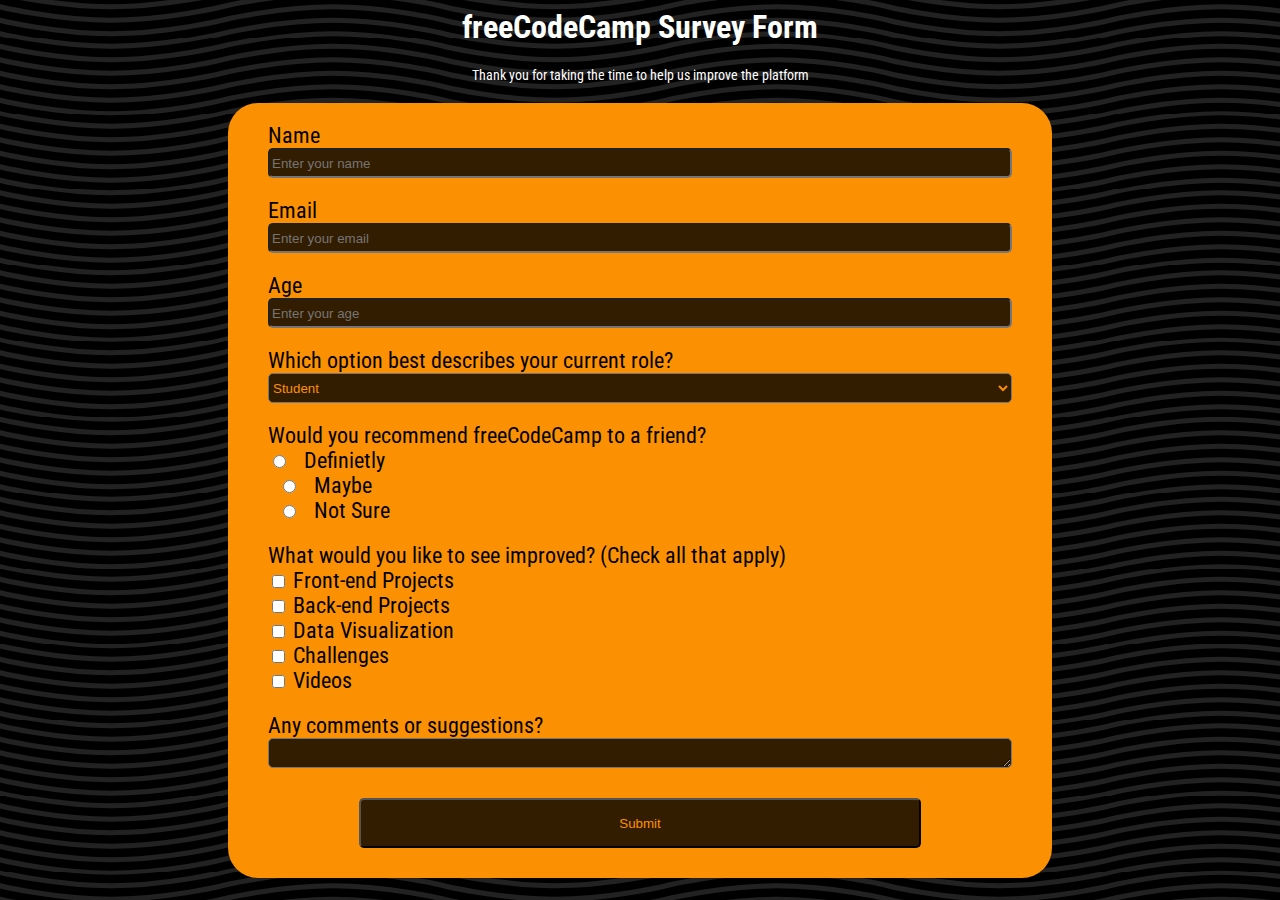
<file: survey-form/index.html>
<head>
    <link rel="stylesheet" href="style.css">
</head>

<header>
    <link href="https://fonts.googleapis.com/css2?family=Roboto+Condensed:ital,wght@0,700;1,700&display=swap" rel="stylesheet">
     <link href="https://fonts.googleapis.com/css2?family=Roboto+Condensed:ital,wght@0,300;0,700;1,700&display=swap" rel="stylesheet">
   </header>
   
   <body>
     <div id="head">
     <h1 id="title"> freeCodeCamp Survey Form </h1>
     <p id="description"> Thank you for taking the time to help us improve the platform<p>
     </div>
   <main>
     
     
     
     <form id="survey-form">
       
       <div class="form"id="name-div">
         <label for="name"id="name-label">Name</label><br>
         <input class= "text-box" type="text" id="name" placeholder="Enter your name"required>
       </div>
       <div class="form"id="email-div">
         <label for="email"id="email-label">Email</label><br>
         <input class= "text-box" type="email" id="email" placeholder="Enter your email"required>
       </div>
       <div  class="form"id="number-div">
         <label for="number"id="number-label">Age</label><br>
         <input class= "text-box" type="number" id="number"placeholder="Enter your age"min="14" max="50">
       </div>
       <div class="form" id="dropdown-div">
         <label>Which option best describes your current role?</label><br>
         <select id="dropdown">
           <option value="student">Student</option>
           <option value="full-time-job">Full Time Job</option>
           <option value="full-time-learner">Full Time Learner</option>
           <option value="prefer-not-to-say">Prefer not to Say</option>
           <option value="other">Other</option>
         </select>
      </div>
      <div class="form" id="radio-div">
       <label>Would you recommend freeCodeCamp to a friend?</label><br>
       <input type="radio"id="definitely" name="recommend" value="definitely">
       <label for="definitely">Definietly</label><br>
       <input type="radio"id="maybe" name="recommend" value="maybe">
       <label for="maybe">Maybe</label><br>
       <input type="radio" id="not-sure"name="recommend" value="not-sure">
       <label for="not-sure">Not Sure</label><br>
      </div>
      <div class="form" id="checkboxes-div"> 
       <label>What would you like to see improved? (Check all that apply)</label> <br>
       <input type="checkbox" id="Front-end-Projects" name="would" value="Front-end Projects">
       <label for="vehicle1"> Front-end Projects</label><br>
       <input type="checkbox" id="Back-end-Projects" name="would" value="Back-end Projects">
       <label for="Back-end-Projects"> Back-end Projects</label><br>
       <input type="checkbox" id="Data-Visualization" name="would" value="Data Visualization">
       <label for="Data-Visualization"> Data Visualization</label> <br>
       <input type="checkbox" id="Challengesn" name="would" value="Challenges">
       <label for="Challenges"> Challenges</label>  <br>
       <input type="checkbox" id="Videos" name="would" value="Videos">
       <label for="Videos"> Videos</label> <br>
      </div>
      <div class="form" id="textarea-div">     
       <label for="review">Any comments or suggestions?</label><br>
       <textarea id="review" name="review" rows="4" cols="50">
       </textarea>
      </div>  
    <div id="submit-div">
     <input  type="submit" id="submit">   
    </form>
     </div> 
     
     </main>
   </body>
</file>
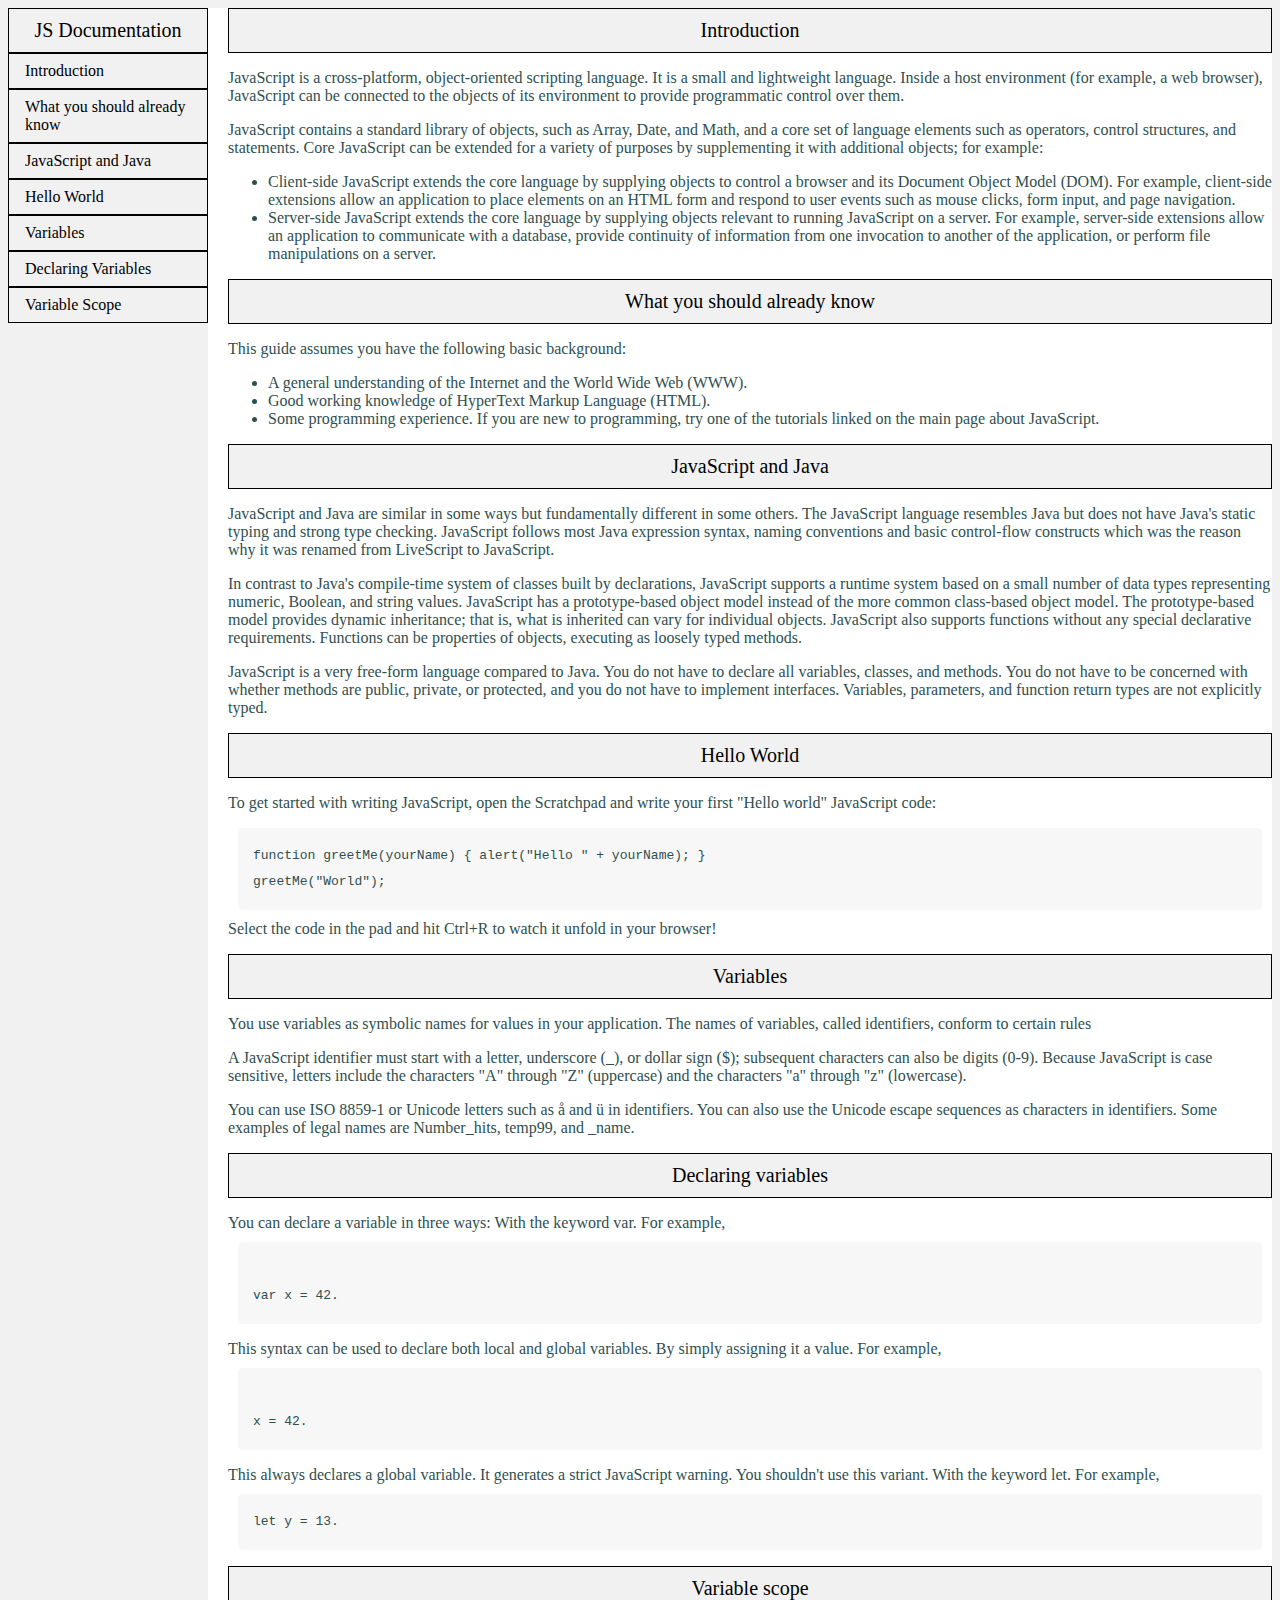
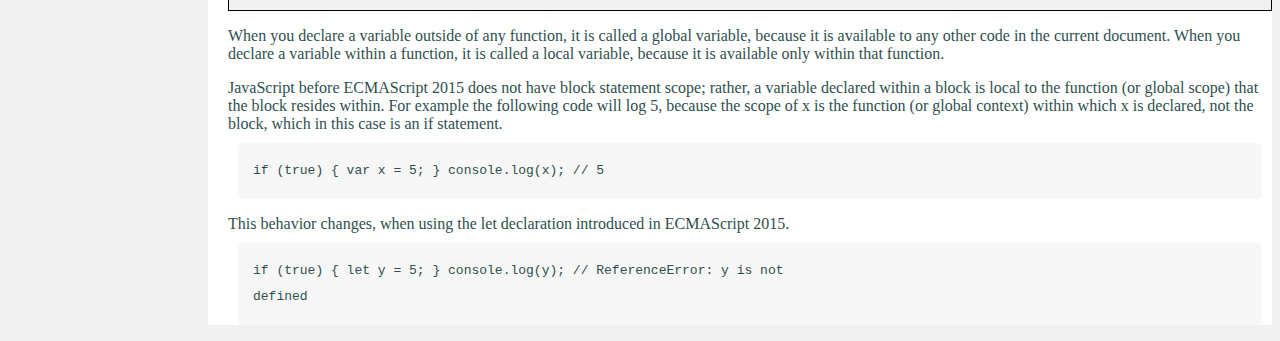
<file: technical-documentation/index.html>
<head>
    <link rel="stylesheet" href="style.css">
</head>

<body>
    <nav id="navbar">
        <header>JS Documentation</header>
        <ul id="navbar-ul">
            
            <li><a class = "nav-link" href="#introduction">Introduction</a></li>
            <li><a class = "nav-link"href="#what_you_should_already_know">What you should already know</a></li>
            <li><a class = "nav-link" href="#JavaScript_and_Java">JavaScript and Java</a></li>
            <li><a class = "nav-link" href="#Hello_world">Hello World</a></li>
            <li><a class = "nav-link" href="#Variables">Variables</a></li>
            <li><a class = "nav-link" href="#Declaring_variables">Declaring Variables</a></li>
            <li><a class = "nav-link" href="#Variable_scope">Variable Scope</a></li>

        </ul>

    </nav>
    


<main id="main-doc">

    <section class="main-section" id="introduction">
        <header>Introduction</header>
        <p> JavaScript is a cross-platform, object-oriented scripting language. It is a small and lightweight language. Inside a host environment (for example, a web browser), JavaScript can be connected to the objects of its environment to provide programmatic control over them.</p>
        <p>JavaScript contains a standard library of objects, such as Array, Date, and Math, and a core set of language elements such as operators, control structures, and statements. Core JavaScript can be extended for a variety of purposes by supplementing it with additional objects; for example:</p>
        <ul>
            <li>Client-side JavaScript extends the core language by supplying objects to control a browser and its Document Object Model (DOM). For example, client-side extensions allow an application to place elements on an HTML form and respond to user events such as mouse clicks, form input, and page navigation.</li>
            <li>Server-side JavaScript extends the core language by supplying objects relevant to running JavaScript on a server. For example, server-side extensions allow an application to communicate with a database, provide continuity of information from one invocation to another of the application, or perform file manipulations on a server.</li>
        </ul>
    </section>

    <section class="main-section" id="what_you_should_already_know">
        <header>What you should already know</header>
        <p> This guide assumes you have the following basic background:</p>
        <ul>
            <li>A general understanding of the Internet and the World Wide Web (WWW).</li>
            <li>Good working knowledge of HyperText Markup Language (HTML).</li>
            <li>Some programming experience. If you are new to programming, try one of the tutorials linked on the main page about JavaScript.</li>
        
        </ul>
    </section>

    <section class="main-section" id="JavaScript_and_Java">
        <header>JavaScript and Java</header>
        <p>JavaScript and Java are similar in some ways but fundamentally different in some others. The JavaScript language resembles Java but does not have Java's static typing and strong type checking. JavaScript follows most Java expression syntax, naming conventions and basic control-flow constructs which was the reason why it was renamed from LiveScript to JavaScript.</p>
        <p>In contrast to Java's compile-time system of classes built by declarations, JavaScript supports a runtime system based on a small number of data types representing numeric, Boolean, and string values. JavaScript has a prototype-based object model instead of the more common class-based object model. The prototype-based model provides dynamic inheritance; that is, what is inherited can vary for individual objects. JavaScript also supports functions without any special declarative requirements. Functions can be properties of objects, executing as loosely typed methods.</p>
        <p>JavaScript is a very free-form language compared to Java. You do not have to declare all variables, classes, and methods. You do not have to be concerned with whether methods are public, private, or protected, and you do not have to implement interfaces. Variables, parameters, and function return types are not explicitly typed.</p>
    </section>

    <section class="main-section" id="Hello_world">
        <header>Hello World</header>
        <p>To get started with writing JavaScript, open the Scratchpad and write your first "Hello world" JavaScript code:</p>

        <p><code>function greetMe(yourName) { alert("Hello " + yourName); }
            greetMe("World");</code>Select the code in the pad and hit Ctrl+R to watch it unfold in your browser!</p>
    </section>

    <section class="main-section" id="Variables">
        <header>Variables</header>
        <p>You use variables as symbolic names for values in your application. The names of variables, called identifiers, conform to certain rules</p>
        <p>A JavaScript identifier must start with a letter, underscore (_), or dollar sign ($); subsequent characters can also be digits (0-9). Because JavaScript is case sensitive, letters include the characters "A" through "Z" (uppercase) and the characters "a" through "z" (lowercase).</p>
        <p>You can use ISO 8859-1 or Unicode letters such as å and ü in identifiers. You can also use the Unicode escape sequences as characters in identifiers. Some examples of legal names are Number_hits, temp99, and _name.</p>

   
    </section>

    <section class="main-section" id="Declaring_variables">
        <header>Declaring variables</header>
        <p>You can declare a variable in three ways:
            With the keyword var. For example,
            <code>
                var x = 42.
            </code>
        </p>
        <p>This syntax can be used to declare both local and global variables.

            By simply assigning it a value. For example,
            <code>
                x = 42.
            </code></p>
        <p>This always declares a global variable. It generates a strict JavaScript warning. You shouldn't use this variant.

            With the keyword let. For example,<code>let y = 13.</code></p>

         <p></p>   
        
    </section>
    
    <section class="main-section" id="Variable_scope">
        <header>Variable scope</header>
      <p>When you declare a variable outside of any function, it is called a global variable, because it is available to any other code in the current document. When you declare a variable within a function, it is called a local variable, because it is available only within that function.</p>
       <p>JavaScript before ECMAScript 2015 does not have block statement scope; rather, a variable declared within a block is local to the function (or global scope) that the block resides within. For example the following code will log 5, because the scope of x is the function (or global context) within which x is declared, not the block, which in this case is an if statement. <code>if (true) { var x = 5; } console.log(x); // 5</code></p>
        <p>This behavior changes, when using the let declaration introduced in ECMAScript 2015.
            <code>if (true) { let y = 5; } console.log(y); // ReferenceError: y is not
                defined </code>
            </p>
    </section>
</main>

</body>
</html>
</file>
<file: survey-form/style.css>
#head{
    text-align:center;
    color:white;  
    
  }
  h1{
    font-family: 'Roboto Condensed', sans-serif;
  }
  #description{
    font-size: 14px;
  }
  body{
    background-color: black;
    font-family: 'Roboto Condensed', sans-serif;
    
    background-color: #000000;
  background-image: url("data:image/svg+xml,%3Csvg xmlns='http://www.w3.org/2000/svg' width='444' height='53.3' viewBox='0 0 1000 120'%3E%3Cg fill='none' stroke='%23222' stroke-width='11.5' %3E%3Cpath d='M-500 75c0 0 125-30 250-30S0 75 0 75s125 30 250 30s250-30 250-30s125-30 250-30s250 30 250 30s125 30 250 30s250-30 250-30'/%3E%3Cpath d='M-500 45c0 0 125-30 250-30S0 45 0 45s125 30 250 30s250-30 250-30s125-30 250-30s250 30 250 30s125 30 250 30s250-30 250-30'/%3E%3Cpath d='M-500 105c0 0 125-30 250-30S0 105 0 105s125 30 250 30s250-30 250-30s125-30 250-30s250 30 250 30s125 30 250 30s250-30 250-30'/%3E%3Cpath d='M-500 15c0 0 125-30 250-30S0 15 0 15s125 30 250 30s250-30 250-30s125-30 250-30s250 30 250 30s125 30 250 30s250-30 250-30'/%3E%3Cpath d='M-500-15c0 0 125-30 250-30S0-15 0-15s125 30 250 30s250-30 250-30s125-30 250-30s250 30 250 30s125 30 250 30s250-30 250-30'/%3E%3Cpath d='M-500 135c0 0 125-30 250-30S0 135 0 135s125 30 250 30s250-30 250-30s125-30 250-30s250 30 250 30s125 30 250 30s250-30 250-30'/%3E%3C/g%3E%3C/svg%3E");
  }
  main{
    background: rgba(252, 144, 3);
    backdrop-filter: blur(10px);
    margin: 20px 220px;
    border-radius: 30px;
    padding:10px;
  }
  
  
  .form{
    padding:10px 30px;
    font-size:22px;
  }
  
  
  input.text{
    display:block;
    width:100%;
  }
  
  .text-box{
    width: 100%;
    height:30px;
    background:rgba(0,0,0,0.8);
    border-radius:5px;
    color: rgba(252, 144, 3);
  }
  #dropdown{
    width: 100%;
    height:30px;
    background:rgba(0,0,0,0.8);
    border-radius:5px;
    color: rgba(252, 144, 3);
  }
  
  #review{
     width: 100%;
    height:30px;
    background:rgba(0,0,0,0.8);
    border-radius:5px;
    color: rgba(252, 144, 3);
  }
  
  #submit{
    display:block;
    text-align: center;
    margin: 20px auto;
    
    width: 70%;
    height:50px;
    background:rgba(0,0,0,0.8);
    border-radius:5px;
    color: rgba(252, 144, 3);
  }
  
  #submit-div{
    margin-bottom: 10px;
  }
</file>
<file: technical-documentation/style.css>
body {
    background-color: #f1f1f1;
  }
  header{
    background-color: #f1f1f1;
    text-align: center;
    font-size: 20px;
    padding: 10px;
    border: 1px solid black;
  }
  
  nav{
      width:200px;
      position: fixed;
  }
  #navbar-ul {
    list-style-type: none;
    margin: 0;
    padding: 0;
    width: 200px;
    background-color: #f1f1f1;
    
  }
  
  li a {
    display: block;
    color: #000;
    padding: 8px 16px;
  text-decoration: none;
    border: 1px solid black;
  }
  li a:hover {
    background-color: #555;
    color: white;
  }
  
  
  
  
  main{
      background-color: white;
      margin-left: 200px;
      margin-top: 0;
  
       
  }
  #main-section{
      padding: 20px;
  }
  h1{
      color: darkslategray;
  }
  p{
      color: darkslategray;
  }
  code {
    display: block;
    text-align: left;
    white-space: pre-line;
    position: relative;
    word-break: normal;
    word-wrap: normal;
    line-height: 2;
    background-color: #f7f7f7;
    padding: 15px;
    margin: 10px;
    border-radius: 5px;
  }
  
  section ul li{
      color: darkslategray;
  }
  
  section{
    margin-left: 20px;
  }
  
  @media screen and (max-width: 600px) {
    body {
      background-color: olive;
    }
}
</file>
